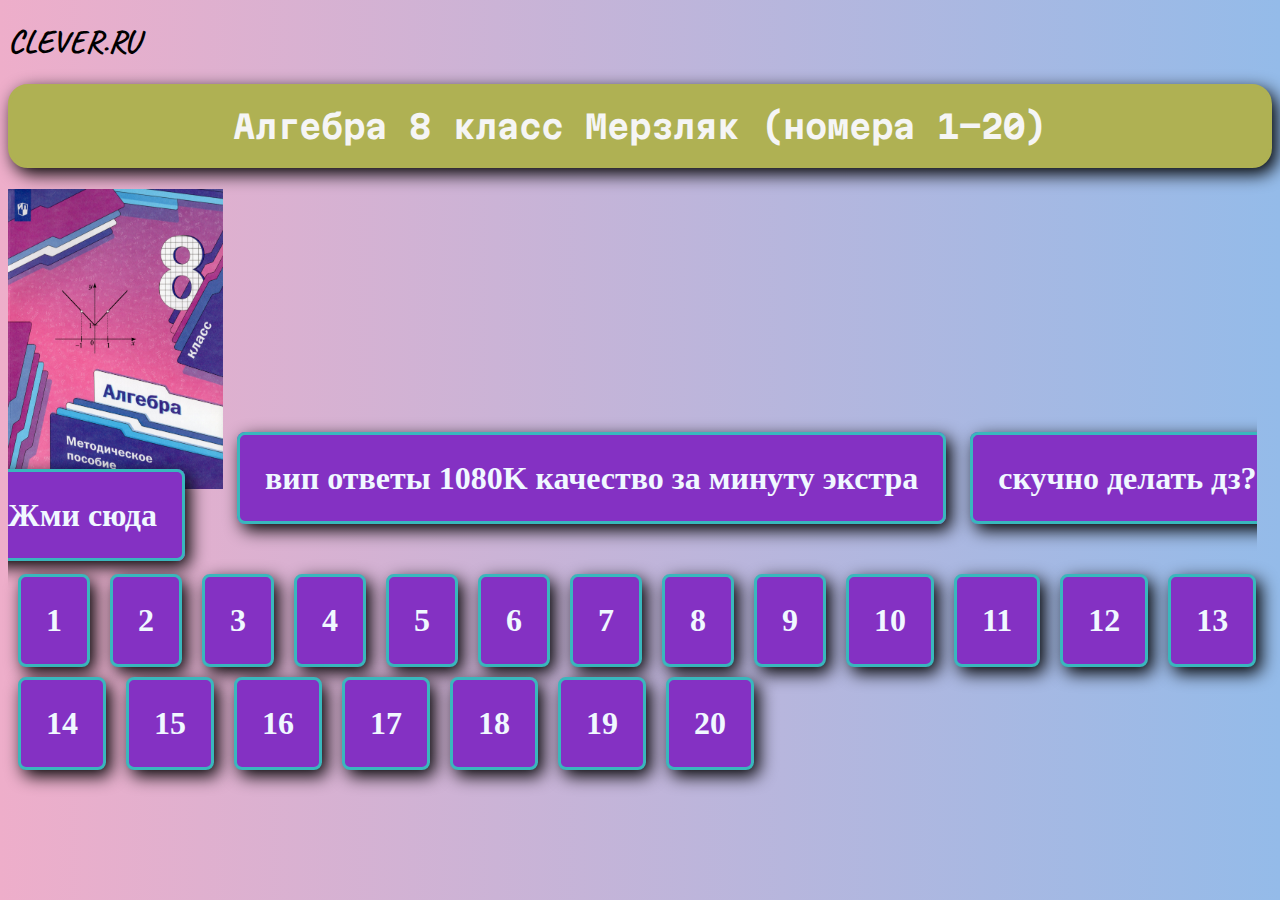
<file: index.html>
<!DOCTYPE html>
<html lang="en">
<head>
    <meta charset="UTF-8">
    <meta name="viewport" content="width=device-width, initial-scale=1.0">
    <title class="tt">CLEVER.RU</title>
    <link href="https://fonts.googleapis.com/css2?family=Caveat&family=Martian+Mono&display=swap" rel="stylesheet">
    <link rel="preconnect" href="https://fonts.googleapis.com">
<link rel="preconnect" href="https://fonts.gstatic.com" crossorigin>
<link href="https://fonts.googleapis.com/css2?family=Martian+Mono&display=swap" rel="stylesheet">
<link href="https://fonts.googleapis.com/css2?family=Caveat&display=swap" rel="stylesheet">
    <link rel="stylesheet" href="style.css">
    <link rel="stylesheet" href="1.html">
    <link rel="stylesheet" href="2.html">
</head>
<body>
    <h1>CLEVER.RU</h1>
    <h1 
        class = "g">Алгебра 8 класс Мерзляк
                (номера 1-20)
        </h1>
        <img class="k" src="img/KA-00399010_03.jpg" alt="">
        <a class="h"href="https://youtu.be/dQw4w9WgXcQ">вип ответы 1080K качество за минуту экстра</a>
        <a class="h"href="скример.html">скучно делать дз? Жми сюда</a>
    
    <section class="f">
        <a class="h border-gradient1"href="1.html">1</a>
        <a class="h"href="2.html">2</a>
        <a class="h"href="3.html">3</a>
        <a class="h"href="4.html"> 4</a>
        <a class="h"href="5.html"> 5</a> 
        <a class="h"href=""> 6</a>
        <a class="h"href=""> 7</a>
        <a class="h"href=""> 8</a>
        <a class="h"href=""> 9</a>
        <a class="h"href="">10</a>
        <a class="h"href="">11</a> 
        <a class="h"href="">12</a>
        <a class="h"href="">13</a>
        <a class="h"href="">14</a>
        <a class="h"href="">15</a>
        <a class="h"href="">16</a>
        <a class="h"href="">17</a> 
        <a class="h"href="">18</a>
        <a class="h"href="">19</a>
        <a class="h"href="">20</a>
        
        
        
    
    </section>
    
</body>
</html>
</file>
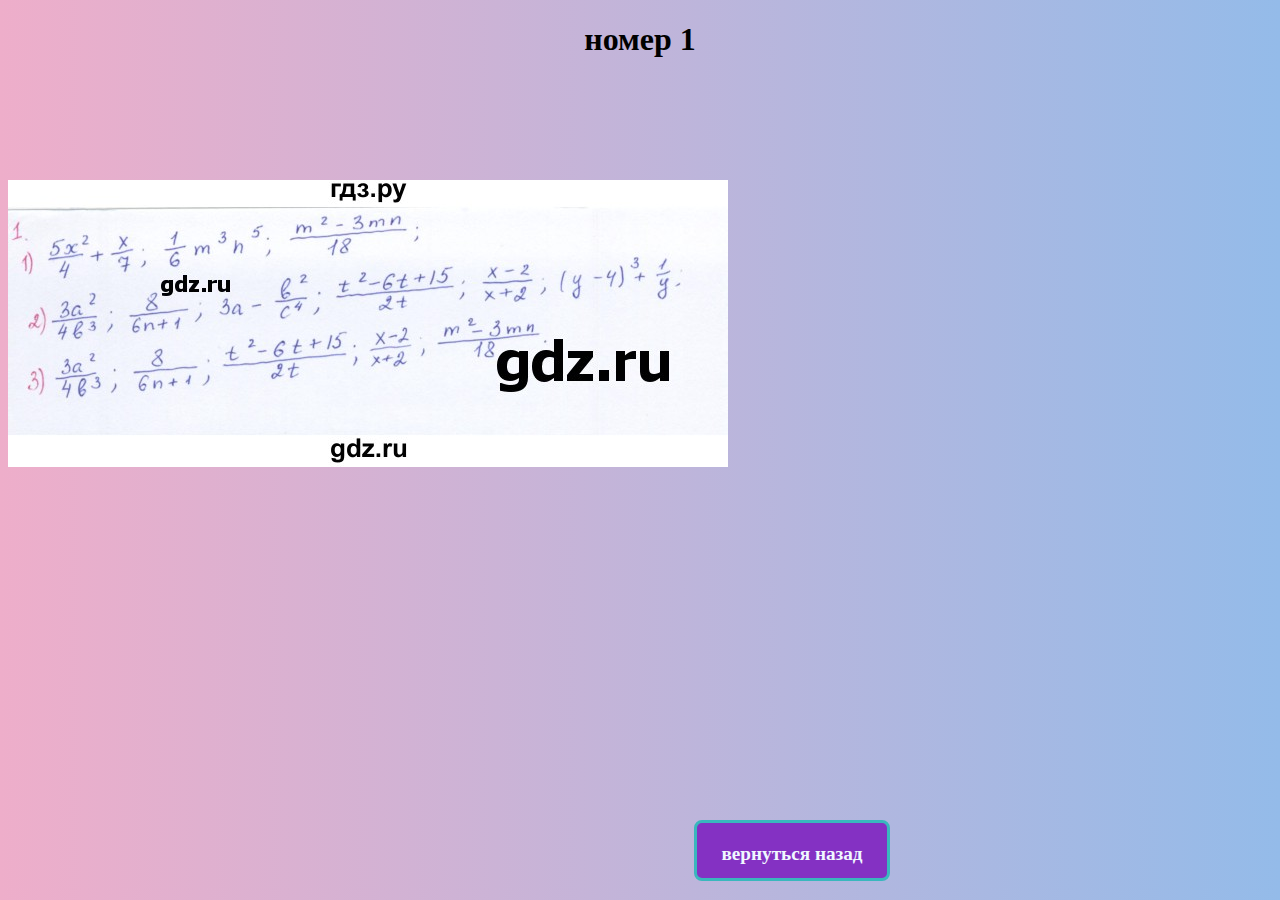
<file: 1.html>
<!DOCTYPE html>
<html lang="en">

<head>
    <meta charset="UTF-8">
    <meta name="viewport" content="width=device-width, initial-scale=1.0">
    <title>номер1 </title>
    <link rel="stylesheet" href="style.css">
</head>

<body>
    <h1 class="o">номер 1</h1>
    <img class="l" src="img/answer-image.jpg" alt="">
    <iframe width="560" height="315" src="https://www.youtube.com/embed/5csCx1jLoXU" title="YouTube video player"
        frameborder="0"
        allow="accelerometer; autoplay; clipboard-write; encrypted-media; gyroscope; picture-in-picture; web-share"
        allowfullscreen></iframe>
    <a class="t" href="index.html"> вернуться назад </a>

</body>

</html>
</file>
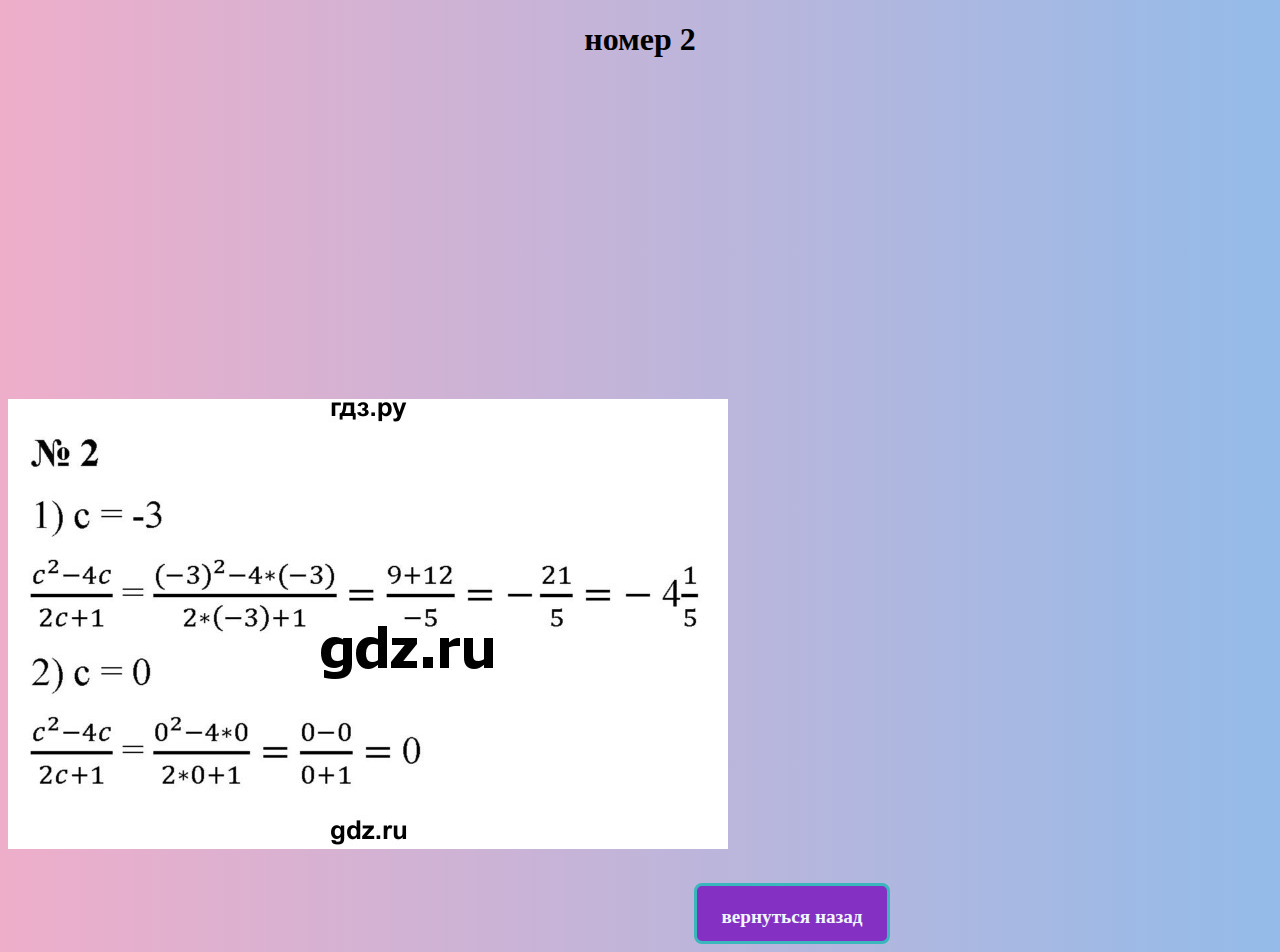
<file: 2.html>
<!DOCTYPE html>
<html lang="en">
<head>
    <meta charset="UTF-8">
    <meta name="viewport" content="width=device-width, initial-scale=1.0">
    <title>номер 2
        
    </title>
    <link rel="stylesheet" href="style.css">
    
</head>
<body>
    <h1 class="o">номер 2</h1>
    <iframe width="560" height="315" src="https://www.youtube.com/embed/5csCx1jLoXU" title="YouTube video player"
        frameborder="0"
        allow="accelerometer; autoplay; clipboard-write; encrypted-media; gyroscope; picture-in-picture; web-share"
        allowfullscreen></iframe>
        <img src="img/z.jpg" alt="">
        <a class="t" href="index.html"> вернуться назад </a>
        
</body>
</html>
</file>
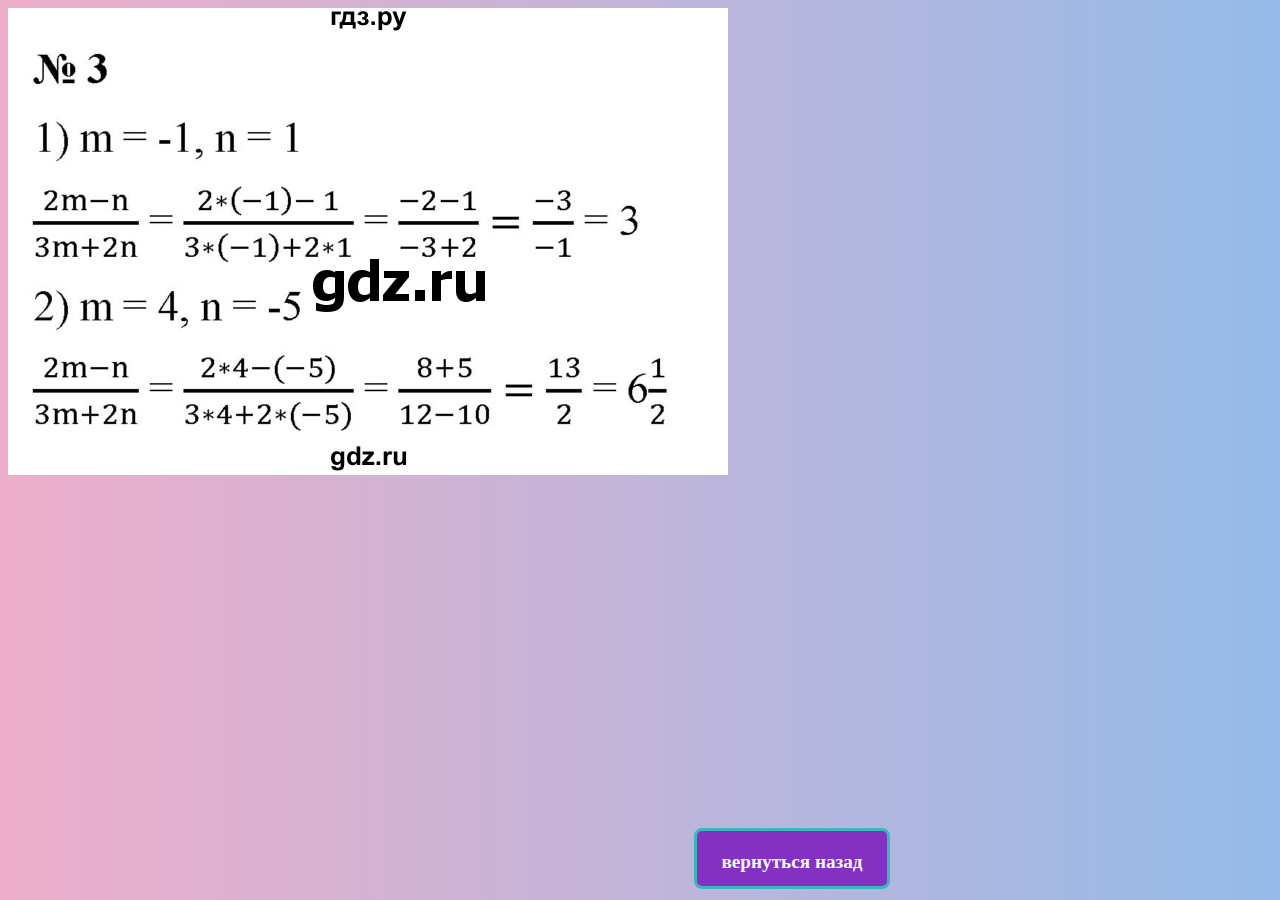
<file: 3.html>
<!DOCTYPE html>
<html lang="en">
<head>
    <meta charset="UTF-8">
    <meta name="viewport" content="width=device-width, initial-scale=1.0">
    <title>номер 3</title>
    <link rel="stylesheet" href="style.css">
</head>
<body>
    <img src="img/и.jpg" alt="">
    <iframe width="560" height="315" src="https://www.youtube.com/embed/5csCx1jLoXU" title="YouTube video player"
        frameborder="0"
        allow="accelerometer; autoplay; clipboard-write; encrypted-media; gyroscope; picture-in-picture; web-share"
        allowfullscreen></iframe>
        <a class="t" href="index.html"> вернуться назад </a>

    
</body>
</html>
</file>
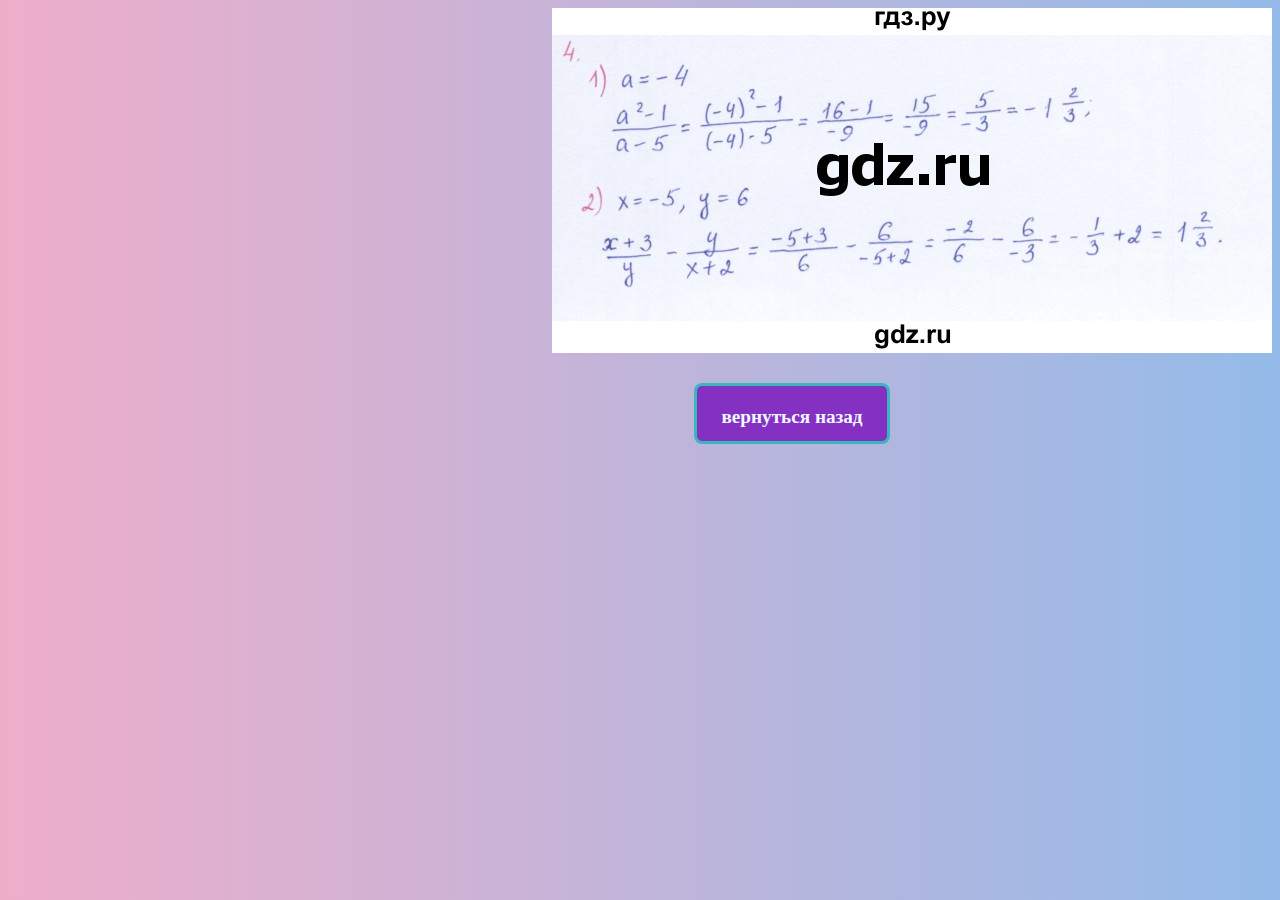
<file: 4.html>
<!DOCTYPE html>
<html lang="en">
<head>
    <meta charset="UTF-8">
    <meta name="viewport" content="width=device-width, initial-scale=1.0">
    <title>номер 4</title>
    <link rel="stylesheet" href="style.css">
</head>
<body>

    <div class="wrap">
        <iframe width="560" height="315" src="https://www.youtube.com/embed/5csCx1jLoXU" title="YouTube video player"
        frameborder="0"
        allow="accelerometer; autoplay; clipboard-write; encrypted-media; gyroscope; picture-in-picture; web-share"
        allowfullscreen></iframe>

        <img class="r" src="img/g.jpg" alt="">
    </div>
    
        <a class="t" href="index.html"> вернуться назад </a>
        



    
</body>
</html>
</file>
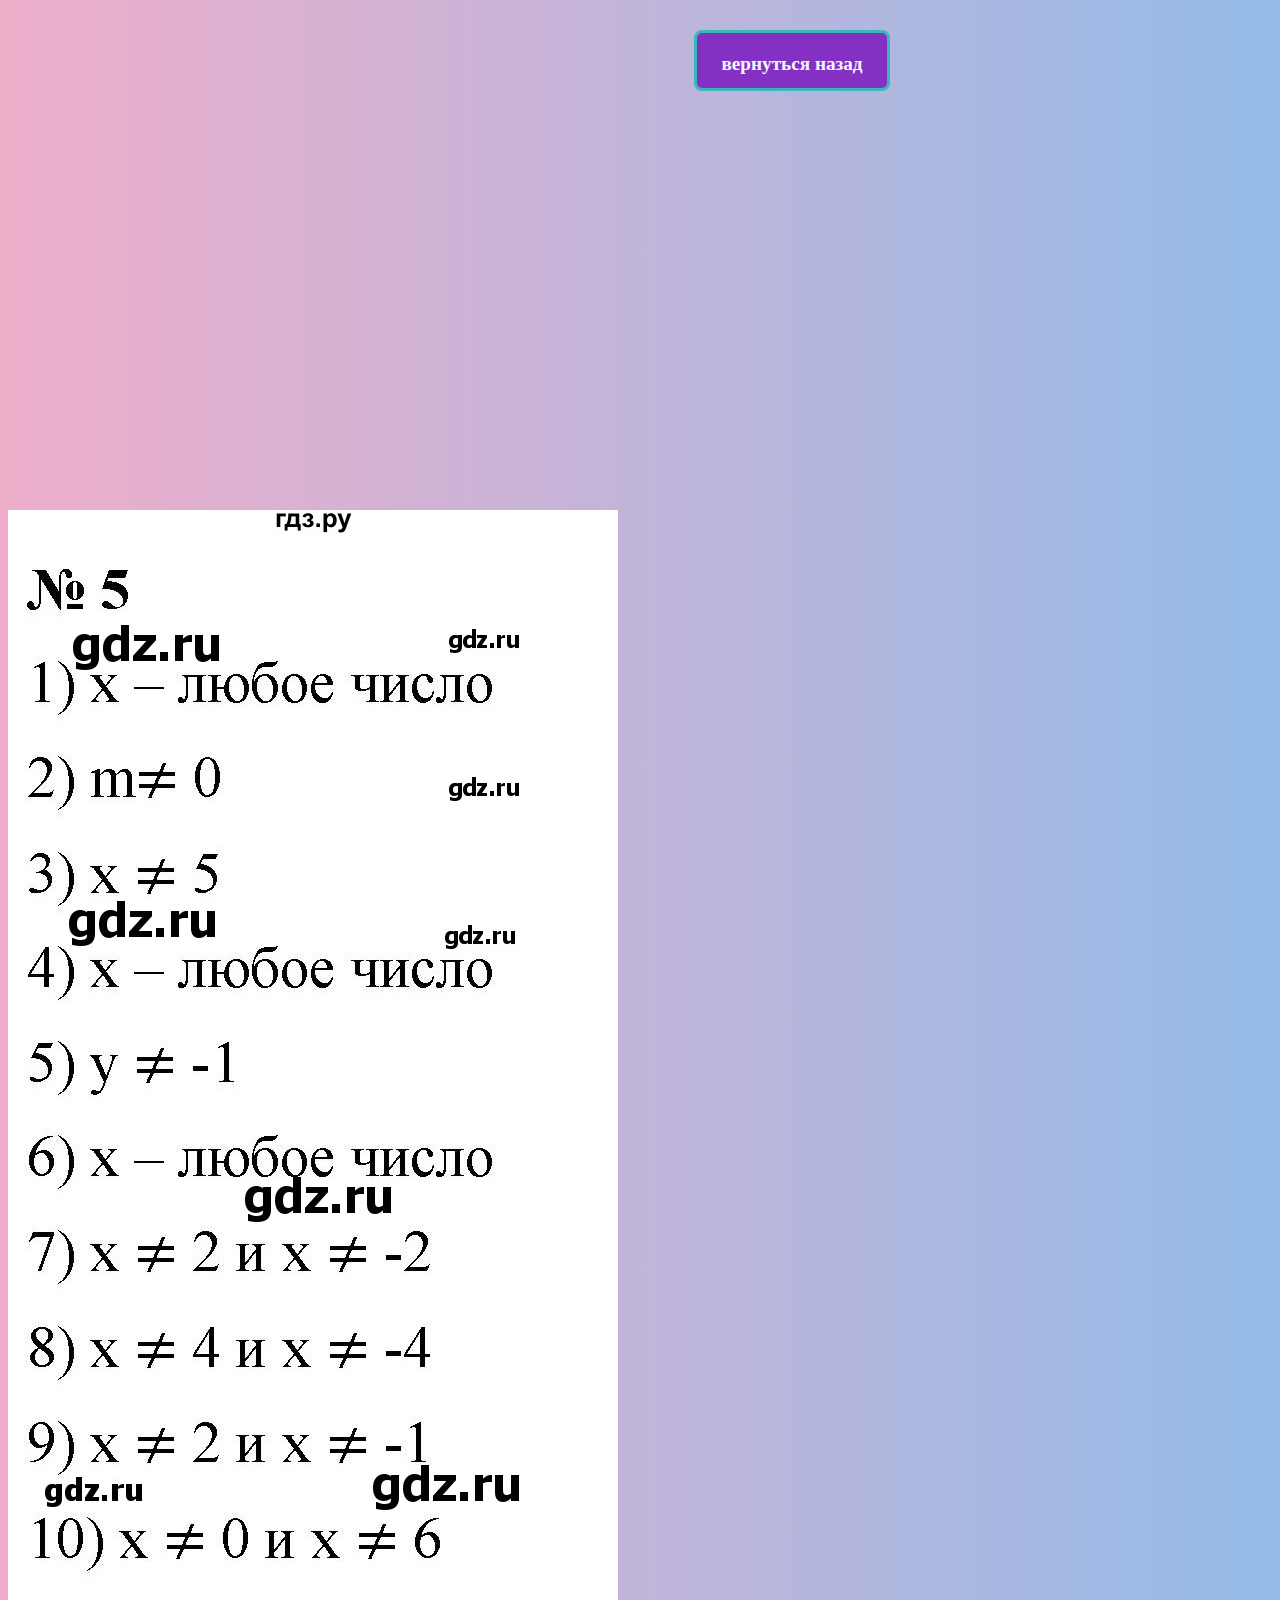
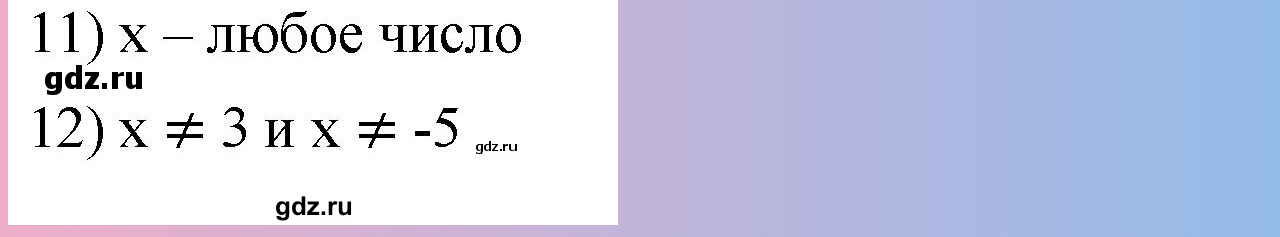
<file: 5.html>
<!DOCTYPE html>
<html lang="en">
<head>
    <meta charset="UTF-8">
    <meta name="viewport" content="width=device-width, initial-scale=1.0">
    <title>номер 5</title>
    <link rel="stylesheet" href="style.css">
</head>
<body>
    <a class="t" href="index.html"> вернуться назад </a>
    <iframe width="560" height="315" src="https://www.youtube.com/embed/5csCx1jLoXU" title="YouTube video player"
        frameborder="0"
        allow="accelerometer; autoplay; clipboard-write; encrypted-media; gyroscope; picture-in-picture; web-share"
        allowfullscreen></iframe>
        <img class="l" src="img/ghh.jpg" alt="">

    
</body>
</html>
</file>
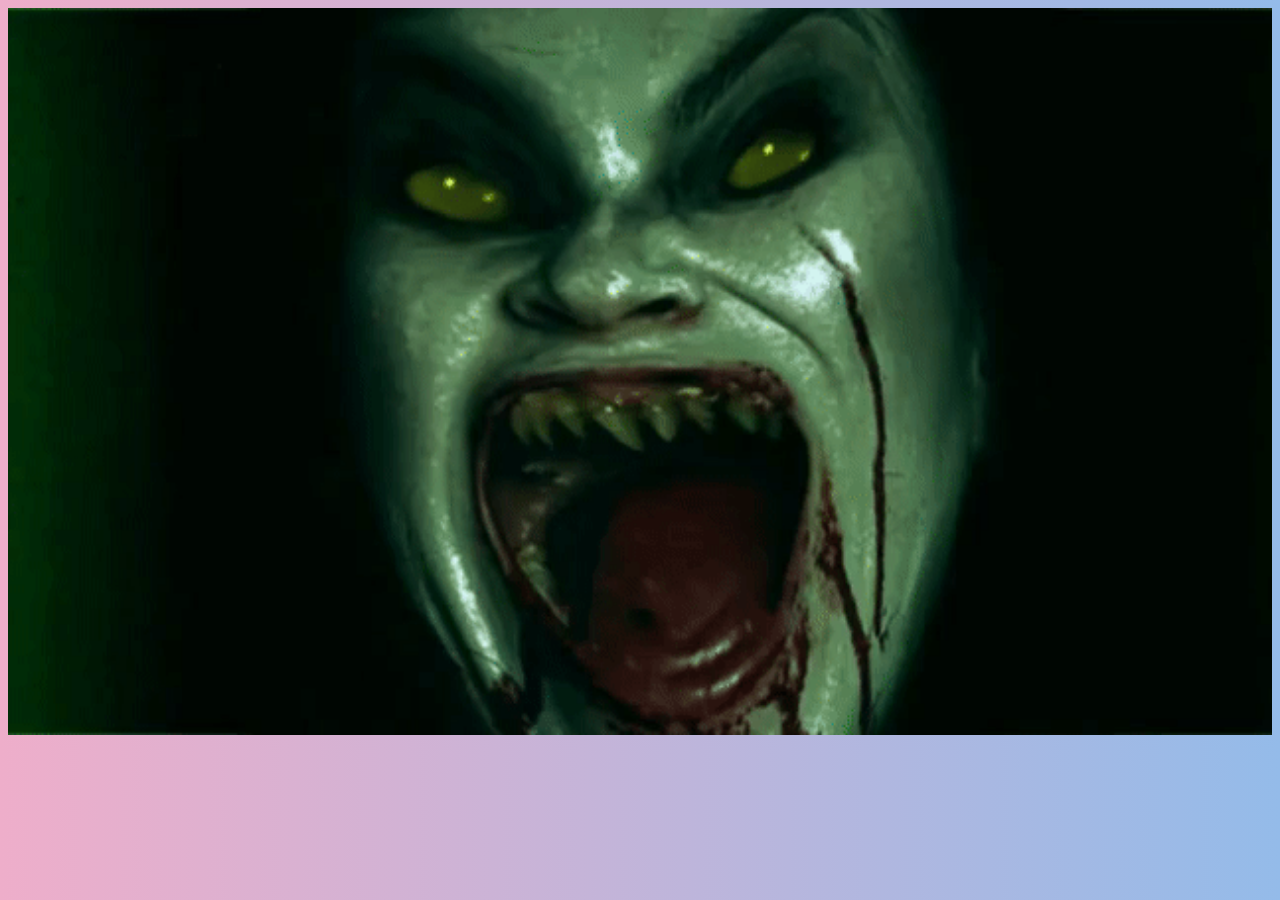
<file: скример.html>
<!DOCTYPE html>
<html lang="en">
<head>
    <meta charset="UTF-8">
    <meta name="viewport" content="width=device-width, initial-scale=1.0">
    <title></title>
    <link rel="stylesheet" href="style.css">
</head>
<body>
    <img class="qwert" src="img/BleakFearfulHagfish-size_restricted.gif" alt="">
    <audio autoplay src="img/gdfgdgf.mp3"></audio>

    
</body>
</html>
</file>
<file: style.css>
h1{
    font-family: 'Caveat', cursive;
}
.g{
    text-align: center;
    color: whitesmoke;
    padding: 20px;
    border: solid rgb(175, 177, 83);
    background-color: rgb(175, 177, 83);
    font-family: 'Martian Mono', monospace;
    border-radius: 20px;
    box-shadow: 5px 6px 17px black;


}
.h{
    font-size: xx-large;
    text-decoration: none;
    border: solid #39b7bd;
    padding: 25px;
    border-radius: 8px;
    background-color: #8431c3;
    margin-top: 50px;
    color: aliceblue;
    font-weight: bolder;
    transition: 0.7s;
    margin: 0 10px 10px;
    box-shadow: 5px 6px 17px black;
    
}
.f{
    margin-top: 40px;
    display: flex;
    width: 100%;

    flex-wrap: wrap;
    justify-content: flex-start;
    
}

    
body{
    background: rgb(238,174,202);
    background: linear-gradient(90deg, rgba(238,174,202,1) 0%, rgba(148,187,233,1) 100%);
}
.k{
    width: 215px;
    height: 300px;
}
.l{
    margin-top: 100px;
    margin-right: 100px;
    align-self: center;
}
.t{
    
    border: solid #39b7bd;
    padding-right: 30px;
    background-color: #8431c3;
    border-radius: 8px;
    padding-left: 30px;
    padding: 20px;
    margin-top: 30px;
    margin-left: 686px;
    display: block;
    width: 150px;
    height: 15px;
    text-align: center;
    text-decoration: none;
    color: aliceblue;
    font-weight: bolder;
    font-size: larger;
    transition: padding 0.6s;
    /* border-color:  */
}
.o{
    text-align: center;

}
.r{
    margin-left: 40px;
}

.wrap{
    display: flex;
}
.h:hover{
    padding: 20px;

}
.t:hover{
    padding: 15px;
    padding-left: 25px;
}
.qwert{
    width: 100%;
    height: 100%;
}


@media(max-width: 768px){
    .h{
        margin: 0 auto;
        margin-bottom: 37px;
        display: block;
        font-size: 22PX;
        text-align: center;
    }
    .wrap{
        display: block;
    }
   img{
        height: 180px;
        width: 100%;
        margin: 0;
    }
    iframe{
        width: 100%;
    margin-top: 20px
    }
    .t{
        margin: 0 auto;
    }
    .r{
        margin-left: 0;
    }
    .l{
        height: auto;
    }
    .k{
        width: 100%;
        height: 100%;
    }
}
</file>
